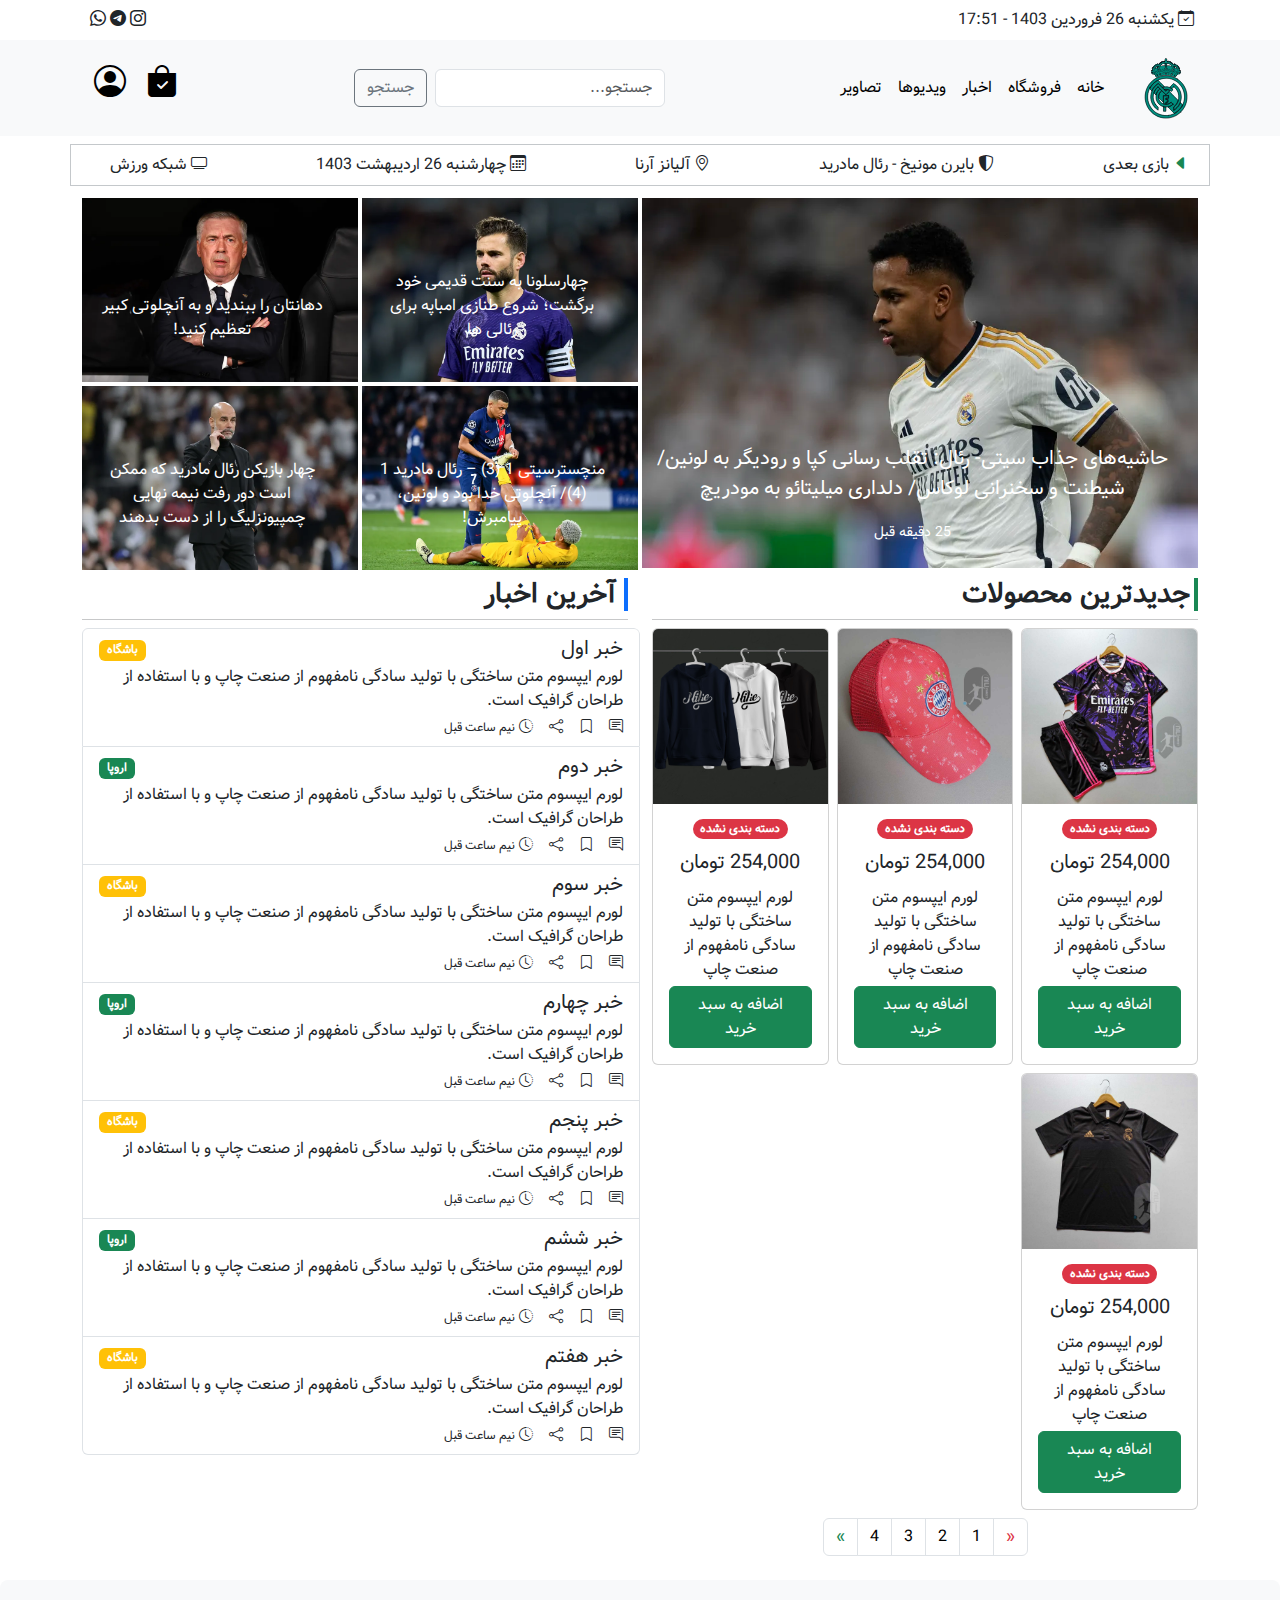
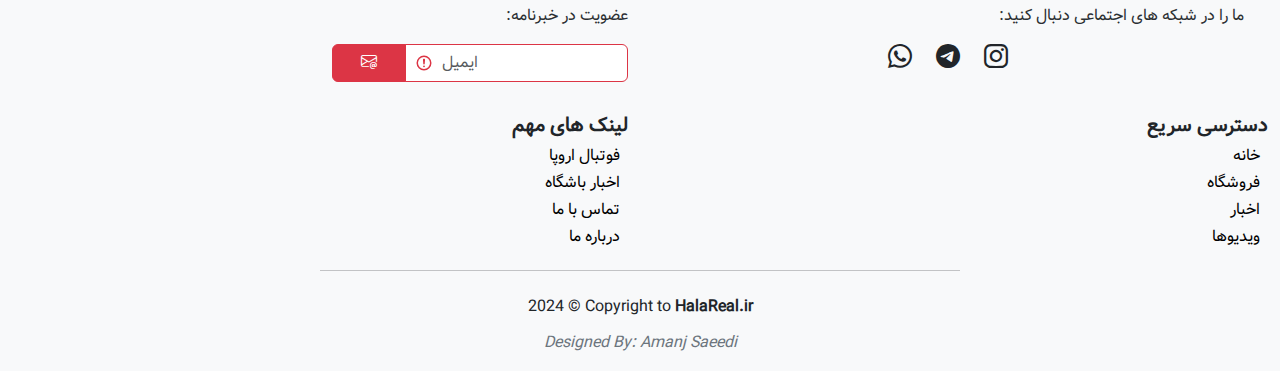
<file: index.html>
<!DOCTYPE html>
<html lang="fa" dir="rtl">
  <head>
    <meta charset="UTF-8" />
    <meta name="viewport" content="width=device-width, initial-scale=1.0" />
    <link rel="stylesheet" href="css/bootstrap.rtl.min.css" />
    <link rel="stylesheet" href="css/style.css" />
    <link
      rel="stylesheet"
      href="https://cdn.jsdelivr.net/npm/bootstrap-icons@1.11.3/font/bootstrap-icons.min.css"
    />
    <title>HALA REAL | هالا رئال</title>
  </head>
  <body>
    <header>
      <!-- top nav -->
      <nav class="navbar text-bg-white">
        <div class="container">
          <div class="d-flex flex-row justify-content-between ms-1">
            <div>
              <i class="bi bi-calendar-check me-1"></i
              ><span>یکشنبه 26 فروردین 1403</span>
            </div>
            <div><span>&nbsp;-&nbsp;17:51</span></div>
          </div>
          <ul class="navbar-nav d-flex flex-row me-1">
            <li class="nav-item me-3 me-lg-1">
              <a href="#"><i class="bi bi-instagram text-dark"></i></a>
            </li>
            <li class="nav-item me-3 me-lg-1">
              <a href="#"><i class="bi bi-telegram text-dark"></i></a>
            </li>
            <li class="nav-item me-3 me-lg-1">
              <a href="#"><i class="bi bi-whatsapp text-dark"></i></a>
            </li>
          </ul>
        </div>
      </nav>
      <!-- main nav -->
      <nav class="navbar navbar-expand-lg text-bg-light">
        <div class="container">
          <a
            href="#"
            class="navbar-brand"
            data-bs-toggle="tooltip"
            data-bs-placement="right"
            title="هالا رئال | Hala Real"
            ><img
              src="image/logo.svg"
              alt="real madrid news logo"
              width="70"
              height="70"
          /></a>
          <button
            class="navbar-toggler"
            type="button"
            data-bs-toggle="collapse"
            data-bs-target="#CollapseNav"
          >
            <span class="navbar-toggler-icon"></span>
          </button>
          <div class="collapse navbar-collapse" id="CollapseNav">
            <ul class="navbar-nav">
              <li class="nav-item"><a href="#" class="nav-link">خانه</a></li>
              <li class="nav-item"><a href="#" class="nav-link">فروشگاه</a></li>
              <li class="nav-item"><a href="#" class="nav-link">اخبار</a></li>
              <li class="nav-item">
                <a href="#" class="nav-link">ویدیوها</a>
              </li>
              <li class="nav-item">
                <a href="#" class="nav-link">تصاویر</a>
              </li>
            </ul>
            <form class="d-flex px-1 ms-auto w-auto">
              <input
                class="form-control me-2"
                type="search"
                placeholder="جستجو..."
                aria-label="Search"
              />
              <button class="btn btn-outline-secondary" type="submit">
                جستجو
              </button>
            </form>
            <ul
              class="navbar-nav d-flex flex-row justify-content-center ms-auto"
            >
              <li class="nav-item me-3 me-lg-1 justify-content-center">
                <a href="#" class="nav-link"
                  ><i class="bi bi-bag-check-fill h2"></i
                ></a>
              </li>
              <li class="nav-item dropdown dropdown-menu-start me-3 me-lg-1 h2">
                <a
                  href="#"
                  class="nav-link"
                  id="navbarDropdown"
                  role="button"
                  data-bs-toggle="dropdown"
                  aria-expanded="false"
                  ><i class="bi bi-person-circle"></i
                ></a>
                <ul class="dropdown-menu" aria-labelledby="navbarDropdown">
                  <li><a class="dropdown-item" href="#">پروفایل</a></li>
                  <li><a class="dropdown-item" href="#">سفارش ها</a></li>
                  <li><hr class="dropdown-divider" /></li>
                  <li>
                    <a class="dropdown-item" href="#">خروج</a>
                  </li>
                </ul>
              </li>
            </ul>
          </div>
        </div>
      </nav>
      <!-- next match -->
      <div class="container bg-white">
        <div class="row my-2 p-2 border border-1 border-secondary-subtle">
          <div class="d-md-flex flex-row justify-content-between">
            <div>
              <i class="bi bi-caret-left-fill text-success me-1"></i
              ><span>بازی بعدی</span>
            </div>
            <div>
              <i class="bi bi-shield-shaded me-1"></i
              ><span>بایرن مونیخ - رئال مادرید</span>
            </div>
            <div>
              <i class="bi bi-geo-alt me-1"></i><span>آلیانز آرنا</span>
            </div>
            <div>
              <i class="bi bi-calendar3 me-1"></i
              ><span>چهارشنبه 26 اردیبهشت 1403</span>
            </div>
            <div>
              <i class="bi bi-tv me-1"></i><span>شبکه ورزش</span>
              <span
                class="spinner-grow text-success"
                style="width: 15px; height: 15px"
              ></span>
            </div>
          </div>
        </div>
      </div>
      <!-- next match -->
    </header>
    <main>
      <div class="container">
        <div class="row g-1 my-2">
          <div class="col-lg-6">
            <div class="row">
              <div class="banner">
                <img src="image/slide (1).jpg" class="img-fluid" alt="" />
                <div class="banner-text">
                  <p class="lead">
                    حاشیه‌های جذاب سیتی- رئال: تقلب رسانی کپا و رودیگر به لونین/
                    شیطنت و سخنرانی لوکاس/ دلداری میلیتائو به مودریچ
                  </p>
                  <small>25 دقیقه قبل</small>
                </div>
              </div>
            </div>
          </div>
          <div class="col-lg-6">
            <div class="row row-cols-1 row-cols-lg-2 g-1">
              <div class="col">
                <div class="banner">
                  <img src="image/slide (2).jpg" class="img-fluid" alt="" />
                  <div class="banner-text">
                    <p>
                      چهارسلونا به سنت قدیمی خود برگشت؛ شروع طنازی امباپه برای
                      رئالی ها
                    </p>
                  </div>
                </div>
              </div>
              <div class="col">
                <div class="banner">
                  <img src="image/slide (3).jpg" class="img-fluid" alt="" />
                  <div class="banner-text">
                    <p>دهانتان را ببندید و به آنچلوتی کبیر تعظیم کنید!</p>
                  </div>
                </div>
              </div>
              <div class="col">
                <div class="banner">
                  <img src="image/slide (4).jpg" class="img-fluid" alt="" />
                  <div class="banner-text">
                    <p>
                      منچسترسیتی 1 (3) – رئال مادرید 1 (4)/ آنچلوتی خدا بود و
                      لونین، پیامبرش!
                    </p>
                  </div>
                </div>
              </div>
              <div class="col">
                <div class="banner">
                  <img src="image/slide (5).jpg" class="img-fluid" alt="" />
                  <div class="banner-text">
                    <p>
                      چهار بازیکن رئال مادرید که ممکن است دور رفت نیمه نهایی
                      چمپیونزلیگ را از دست بدهند
                    </p>
                  </div>
                </div>
              </div>
            </div>
          </div>
        </div>
      </div>
      <div class="container">
        <div class="row my-2">
          <div class="col-md-6">
            <!-- product header -->
            <div>
              <div class="h3 fw-bold border-4 border-start border-success ps-1">
                جدیدترین محصولات
              </div>
              <hr class="h2" />
            </div>
            <!-- products -->
            <div class="row row-cols-1 row-cols-md-2 row-cols-lg-3 g-2 mb-2">
              <div class="col">
                <div class="card">
                  <img
                    src="image/product (1).jpg"
                    class="card-img-top"
                    alt=""
                  />
                  <div class="card-body text-center">
                    <div class="card-subtitle mb-2 text-muted">
                      <small class="badge rounded-pill bg-danger"
                        >دسته بندی نشده</small
                      >
                    </div>
                    <div class="card-title lead">254,000 تومان</div>
                    <div class="card-text">
                      لورم ایپسوم متن ساختگی با تولید سادگی نامفهوم از صنعت چاپ
                    </div>
                    <a href="#" class="card-link btn btn-success mt-1 d-block"
                      >اضافه به سبد خرید</a
                    >
                  </div>
                </div>
              </div>
              <div class="col">
                <div class="card">
                  <img
                    src="image/product (2).jpg"
                    class="card-img-top"
                    alt=""
                  />
                  <div class="card-body text-center">
                    <div class="card-subtitle mb-2 text-muted">
                      <small class="badge rounded-pill bg-danger"
                        >دسته بندی نشده</small
                      >
                    </div>
                    <div class="card-title lead">254,000 تومان</div>
                    <div class="card-text">
                      لورم ایپسوم متن ساختگی با تولید سادگی نامفهوم از صنعت چاپ
                    </div>
                    <a href="#" class="card-link btn btn-success mt-1 d-block"
                      >اضافه به سبد خرید</a
                    >
                  </div>
                </div>
              </div>
              <div class="col">
                <div class="card">
                  <img
                    src="image/product (6).jpg"
                    class="card-img-top"
                    alt=""
                  />
                  <div class="card-body text-center">
                    <div class="card-subtitle mb-2 text-muted">
                      <small class="badge rounded-pill bg-danger"
                        >دسته بندی نشده</small
                      >
                    </div>
                    <div class="card-title lead">254,000 تومان</div>
                    <div class="card-text">
                      لورم ایپسوم متن ساختگی با تولید سادگی نامفهوم از صنعت چاپ
                    </div>
                    <a href="#" class="card-link btn btn-success mt-1 d-block"
                      >اضافه به سبد خرید</a
                    >
                  </div>
                </div>
              </div>
              <div class="col">
                <div class="card">
                  <img
                    src="image/product (4).jpg"
                    class="card-img-top"
                    alt=""
                  />
                  <div class="card-body text-center">
                    <div class="card-subtitle mb-2 text-muted">
                      <small class="badge rounded-pill bg-danger"
                        >دسته بندی نشده</small
                      >
                    </div>
                    <div class="card-title lead">254,000 تومان</div>
                    <div class="card-text">
                      لورم ایپسوم متن ساختگی با تولید سادگی نامفهوم از صنعت چاپ
                    </div>
                    <a href="#" class="card-link btn btn-success mt-1 d-block"
                      >اضافه به سبد خرید</a
                    >
                  </div>
                </div>
              </div>
            </div>
            <!-- products -->
            <!-- pagination -->
            <div class="row">
              <nav aria-label="Page navigation example">
                <ul class="pagination justify-content-center">
                  <li class="page-item">
                    <a
                      class="page-link text-danger"
                      href="#"
                      aria-label="Previous"
                    >
                      <span aria-hidden="true">&laquo;</span>
                    </a>
                  </li>
                  <li class="page-item"><a class="page-link" href="#">1</a></li>
                  <li class="page-item"><a class="page-link" href="#">2</a></li>
                  <li class="page-item"><a class="page-link" href="#">3</a></li>
                  <li class="page-item"><a class="page-link" href="#">4</a></li>
                  <li class="page-item">
                    <a
                      class="page-link text-success"
                      href="#"
                      aria-label="Next"
                    >
                      <span aria-hidden="true">&raquo;</span>
                    </a>
                  </li>
                </ul>
              </nav>
            </div>
            <!-- pagination -->
          </div>
          <div class="col-md-6">
            <div class="row">
              <!-- news bar -->
              <div>
                <div
                  class="h3 fw-bold border-4 border-start border-primary ps-2"
                >
                  آخرین اخبار
                </div>
                <hr class="h2" />
              </div>
              <!-- news -->
              <div
                class="list-group d-block overflow-y-auto"
                style="height: 900px"
              >
                <a
                  href="#"
                  class="list-group-item list-group-item-action"
                  aria-current="true"
                >
                  <div class="d-flex w-100 justify-content-between">
                    <h5 class="mb-1">خبر اول</h5>
                    <span><small class="badge bg-warning">باشگاه</small></span>
                  </div>
                  <p class="mb-1">
                    لورم ایپسوم متن ساختگی با تولید سادگی نامفهوم از صنعت چاپ و
                    با استفاده از طراحان گرافیک است.
                  </p>
                  <small
                    ><div class="d-flex flex-row justify-content-start">
                      <div><i class="bi bi-chat-right-text"></i></div>
                      <div class="ms-3"><i class="bi bi-bookmark"></i></div>
                      <div class="ms-3"><i class="bi bi-share"></i></div>
                      <div class="ms-3">
                        <span
                          ><i class="bi bi-clock-history"></i>&nbsp;<small
                            >نیم ساعت قبل</small
                          ></span
                        >
                      </div>
                    </div></small
                  >
                </a>
                <a href="#" class="list-group-item list-group-item-action">
                  <div class="d-flex w-100 justify-content-between">
                    <h5 class="mb-1">خبر دوم</h5>
                    <span><small class="badge bg-success">اروپا</small></span>
                  </div>
                  <p class="mb-1">
                    لورم ایپسوم متن ساختگی با تولید سادگی نامفهوم از صنعت چاپ و
                    با استفاده از طراحان گرافیک است.
                  </p>
                  <small
                    ><div class="d-flex flex-row justify-content-start">
                      <div><i class="bi bi-chat-right-text"></i></div>
                      <div class="ms-3"><i class="bi bi-bookmark"></i></div>
                      <div class="ms-3"><i class="bi bi-share"></i></div>
                      <div class="ms-3">
                        <span
                          ><i class="bi bi-clock-history"></i>&nbsp;<small
                            >نیم ساعت قبل</small
                          ></span
                        >
                      </div>
                    </div></small
                  >
                </a>
                <a href="#" class="list-group-item list-group-item-action">
                  <div class="d-flex w-100 justify-content-between">
                    <h5 class="mb-1">خبر سوم</h5>
                    <span><small class="badge bg-warning">باشگاه</small></span>
                  </div>
                  <p class="mb-1">
                    لورم ایپسوم متن ساختگی با تولید سادگی نامفهوم از صنعت چاپ و
                    با استفاده از طراحان گرافیک است.
                  </p>
                  <small
                    ><div class="d-flex flex-row justify-content-start">
                      <div><i class="bi bi-chat-right-text"></i></div>
                      <div class="ms-3"><i class="bi bi-bookmark"></i></div>
                      <div class="ms-3"><i class="bi bi-share"></i></div>
                      <div class="ms-3">
                        <span
                          ><i class="bi bi-clock-history"></i>&nbsp;<small
                            >نیم ساعت قبل</small
                          ></span
                        >
                      </div>
                    </div></small
                  >
                </a>
                <a href="#" class="list-group-item list-group-item-action">
                  <div class="d-flex w-100 justify-content-between">
                    <h5 class="mb-1">خبر چهارم</h5>
                    <span><small class="badge bg-success">اروپا</small></span>
                  </div>
                  <p class="mb-1">
                    لورم ایپسوم متن ساختگی با تولید سادگی نامفهوم از صنعت چاپ و
                    با استفاده از طراحان گرافیک است.
                  </p>
                  <small
                    ><div class="d-flex flex-row justify-content-start">
                      <div><i class="bi bi-chat-right-text"></i></div>
                      <div class="ms-3"><i class="bi bi-bookmark"></i></div>
                      <div class="ms-3"><i class="bi bi-share"></i></div>
                      <div class="ms-3">
                        <span
                          ><i class="bi bi-clock-history"></i>&nbsp;<small
                            >نیم ساعت قبل</small
                          ></span
                        >
                      </div>
                    </div></small
                  >
                </a>
                <a href="#" class="list-group-item list-group-item-action">
                  <div class="d-flex w-100 justify-content-between">
                    <h5 class="mb-1">خبر پنجم</h5>
                    <span><small class="badge bg-warning">باشگاه</small></span>
                  </div>
                  <p class="mb-1">
                    لورم ایپسوم متن ساختگی با تولید سادگی نامفهوم از صنعت چاپ و
                    با استفاده از طراحان گرافیک است.
                  </p>
                  <small
                    ><div class="d-flex flex-row justify-content-start">
                      <div><i class="bi bi-chat-right-text"></i></div>
                      <div class="ms-3"><i class="bi bi-bookmark"></i></div>
                      <div class="ms-3"><i class="bi bi-share"></i></div>
                      <div class="ms-3">
                        <span
                          ><i class="bi bi-clock-history"></i>&nbsp;<small
                            >نیم ساعت قبل</small
                          ></span
                        >
                      </div>
                    </div></small
                  >
                </a>
                <a href="#" class="list-group-item list-group-item-action">
                  <div class="d-flex w-100 justify-content-between">
                    <h5 class="mb-1">خبر ششم</h5>
                    <span><small class="badge bg-success">اروپا</small></span>
                  </div>
                  <p class="mb-1">
                    لورم ایپسوم متن ساختگی با تولید سادگی نامفهوم از صنعت چاپ و
                    با استفاده از طراحان گرافیک است.
                  </p>
                  <small
                    ><div class="d-flex flex-row justify-content-start">
                      <div><i class="bi bi-chat-right-text"></i></div>
                      <div class="ms-3"><i class="bi bi-bookmark"></i></div>
                      <div class="ms-3"><i class="bi bi-share"></i></div>
                      <div class="ms-3">
                        <span
                          ><i class="bi bi-clock-history"></i>&nbsp;<small
                            >نیم ساعت قبل</small
                          ></span
                        >
                      </div>
                    </div></small
                  >
                </a>
                <a href="#" class="list-group-item list-group-item-action">
                  <div class="d-flex w-100 justify-content-between">
                    <h5 class="mb-1">خبر هفتم</h5>
                    <span><small class="badge bg-warning">باشگاه</small></span>
                  </div>
                  <p class="mb-1">
                    لورم ایپسوم متن ساختگی با تولید سادگی نامفهوم از صنعت چاپ و
                    با استفاده از طراحان گرافیک است.
                  </p>
                  <small
                    ><div class="d-flex flex-row justify-content-start">
                      <div><i class="bi bi-chat-right-text"></i></div>
                      <div class="ms-3"><i class="bi bi-bookmark"></i></div>
                      <div class="ms-3"><i class="bi bi-share"></i></div>
                      <div class="ms-3">
                        <span
                          ><i class="bi bi-clock-history"></i>&nbsp;<small
                            >نیم ساعت قبل</small
                          ></span
                        >
                      </div>
                    </div>
                  </small>
                </a>
              </div>
              <!-- news -->
            </div>
          </div>
        </div>
      </div>
    </main>
    <footer class="mb-1">
      <div class="container-fluid bg-light rounded-top-3">
        <div class="row mt-2 p-4">
          <div class="col-md-6">
            <p class="text-secondary-emphasis">
              ما را در شبکه های اجتماعی دنبال کنید:
            </p>
            <div class="d-flex flex-row justify-content-center">
              <i class="bi bi-instagram text-dark h4"></i>
              <i class="bi bi-telegram text-dark h4 ms-2 ms-lg-4"></i>
              <i class="bi bi-whatsapp text-dark h4 ms-2 ms-lg-4"></i>
            </div>
          </div>
          <div class="col-md-6">
            <p class="text-secondary-emphasis">عضویت در خبرنامه:</p>
            <form action="" class="was-validated">
              <div class="input-group w-50">
                <input
                  type="email"
                  class="form-control"
                  placeholder="ایمیل"
                  required
                />
                <button class="btn btn-danger w-25" type="submit">
                  <i class="bi bi-envelope-at"></i>
                </button>
              </div>
            </form>
          </div>
        </div>
        <div class="row my-2">
          <div class="col-md-6">
            <h5 class="fw-bold">دسترسی سریع</h5>
            <ul class="list-unstyled ps-2">
              <li class="h6"><a class="nav-link" href="#">خانه</a></li>
              <li class="h6"><a class="nav-link" href="#">فروشگاه</a></li>
              <li class="h6"><a class="nav-link" href="#">اخبار</a></li>
              <li class="h6"><a class="nav-link" href="#">ویدیوها</a></li>
            </ul>
          </div>
          <div class="col-md-6">
            <h5 class="fw-bold">لینک های مهم</h5>
            <ul class="list-unstyled ps-2">
              <li class="h6">
                <a class="nav-link" href="#">فوتبال اروپا</a>
              </li>
              <li class="h6">
                <a class="nav-link" href="#">اخبار باشگاه</a>
              </li>
              <li class="h6"><a class="nav-link" href="#">تماس با ما</a></li>
              <li class="h6"><a class="nav-link" href="#">درباره ما</a></li>
            </ul>
          </div>
        </div>
        <div class="row" dir="ltr">
          <!-- Copyright -->
          <hr class="d-inline-block w-50 mx-auto" />
          <div class="text-center p-2 mb-1">
            2024 &copy; Copyright to
            <a class="text-reset fw-bold text-decoration-none" href="#"
              >HalaReal.ir</a
            >
          </div>
          <p class="text-center fst-italic text-secondary">
            Designed By: Amanj Saeedi
          </p>
          <!-- Copyright -->
        </div>
      </div>
    </footer>
    <!-- script -->
    <script src="js/bootstrap.bundle.min.js"></script>
  </body>
</html>
</file>
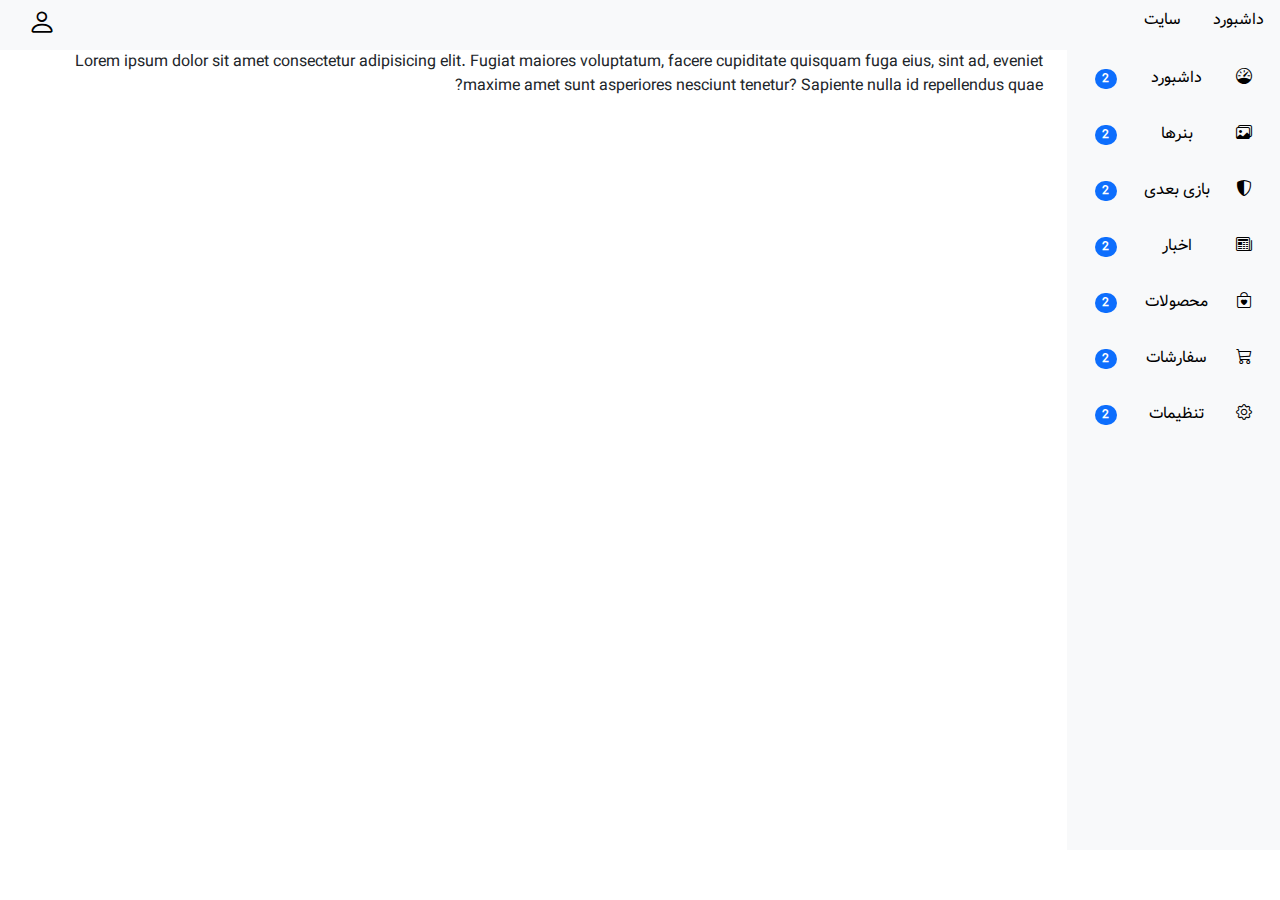
<file: dashboard.html>
<!DOCTYPE html>
<html lang="fa" dir="rtl">
  <head>
    <meta charset="UTF-8" />
    <meta name="viewport" content="width=device-width, initial-scale=1.0" />
    <link rel="stylesheet" href="css/bootstrap.rtl.min.css" />
    <link rel="stylesheet" href="css/style.css" />
    <link
      rel="stylesheet"
      href="https://cdn.jsdelivr.net/npm/bootstrap-icons@1.11.3/font/bootstrap-icons.min.css"
    />
    <title>Dashboard | داشبورد</title>
  </head>
  <body>
    <header>
      <div class="container-fluid">
        <div class="row">
          <ul class="nav text-bg-light">
            <li
              id="hambergur"
              class="nav-item d-block d-lg-none"
              onclick="openSidebar()"
            >
              <a href="#" class="nav-link"> <i class="bi bi-list h3"></i></a>
            </li>
            <li id="closebtn" class="nav-item d-none" onclick="closeSidebar()">
              <a href="#" class="nav-link"> <i class="bi bi-x-lg"></i></a>
            </li>
            <li class="nav-item">
              <a href="#" class="nav-link">داشبورد</a>
            </li>
            <li class="nav-item">
              <a href="#" class="nav-link">سایت</a>
            </li>
            <li class="nav-item ms-auto">
              <a href="#" class="nav-link"><i class="bi bi-person h3"></i></a>
            </li>
          </ul>
        </div>
      </div>
    </header>
    <main>
      <div class="container-fluid">
        <div class="row" style="height: 800px">
          <!-- sidebar -->
          <div
            id="dashboard-sidebar"
            class="text-bg-light h-100 d-none d-lg-block col-2"
          >
            <div class="d-flex flex-column">
              <a
                id="dashboard-item"
                class="d-flex flex-row justify-content-between"
              >
                <div><i class="bi bi-speedometer"></i></div>
                <div>داشبورد</div>
                <div><span class="badge rounded-pill bg-primary">2</span></div>
              </a>

              <a
                id="dashboard-item"
                class="d-flex flex-row justify-content-between"
              >
                <div><i class="bi bi-images"></i></div>
                <div>بنرها</div>
                <div><span class="badge rounded-pill bg-primary">2</span></div>
              </a>

              <a
                id="dashboard-item"
                class="d-flex flex-row justify-content-between"
              >
                <div><i class="bi bi-shield-shaded"></i></div>
                <div>بازی بعدی</div>
                <div><span class="badge rounded-pill bg-primary">2</span></div>
              </a>

              <a
                id="dashboard-item"
                class="d-flex flex-row justify-content-between"
              >
                <div><i class="bi bi-newspaper"></i></div>
                <div>اخبار</div>
                <div><span class="badge rounded-pill bg-primary">2</span></div>
              </a>

              <a
                id="dashboard-item"
                class="d-flex flex-row justify-content-between"
                data-bs-toggle="collapse"
                data-bs-target="#products"
              >
                <div><i class="bi bi-bag-heart"></i></div>
                <div>محصولات</div>
                <div><span class="badge rounded-pill bg-primary">2</span></div>
              </a>
              <!-- accordion -->
              <div id="products" class="collapse mx-auto">
                <div class="p-md-3 p-lg-2">تنظیمات 1</div>
                <div class="p-md-3 p-lg-2">تنظیمات 1</div>
                <div class="p-md-3 p-lg-2">تنظیمات 1</div>
                <div class="p-md-3 p-lg-2">تنظیمات 1</div>
              </div>
              <!-- accordion -->

              <a
                id="dashboard-item"
                class="d-flex flex-row justify-content-between"
              >
                <div><i class="bi bi-cart3"></i></div>
                <div>سفارشات</div>
                <div><span class="badge rounded-pill bg-primary">2</span></div>
              </a>

              <a
                id="dashboard-item"
                class="d-flex flex-row justify-content-between btn-dark"
                data-bs-toggle="collapse"
                data-bs-target="#setting"
              >
                <div><i class="bi bi-gear"></i></div>
                <div>تنظیمات</div>
                <div><span class="badge rounded-pill bg-primary">2</span></div>
              </a>
              <!-- accordion -->
              <div id="setting" class="collapse mx-auto">
                <div class="p-md-3 p-lg-2">تنظیمات 1</div>
                <div class="p-md-3 p-lg-2">تنظیمات 1</div>
                <div class="p-md-3 p-lg-2">تنظیمات 1</div>
                <div class="p-md-3 p-lg-2">تنظیمات 1</div>
              </div>
              <!-- accordion -->
            </div>
          </div>
          <!-- sidebar -->

          <!-- main window -->
          <div id="dashboard-main" class="col">
            <div class="container">
              Lorem ipsum dolor sit amet consectetur adipisicing elit. Fugiat
              maiores voluptatum, facere cupiditate quisquam fuga eius, sint ad,
              eveniet maxime amet sunt asperiores nesciunt tenetur? Sapiente
              nulla id repellendus quae?
            </div>
          </div>
          <!-- main window -->
        </div>
      </div>
    </main>
    <!-- scripts -->
    <script src="js/bootstrap.bundle.min.js"></script>
    <script src="js/main.js"></script>
  </body>
</html>
</file>
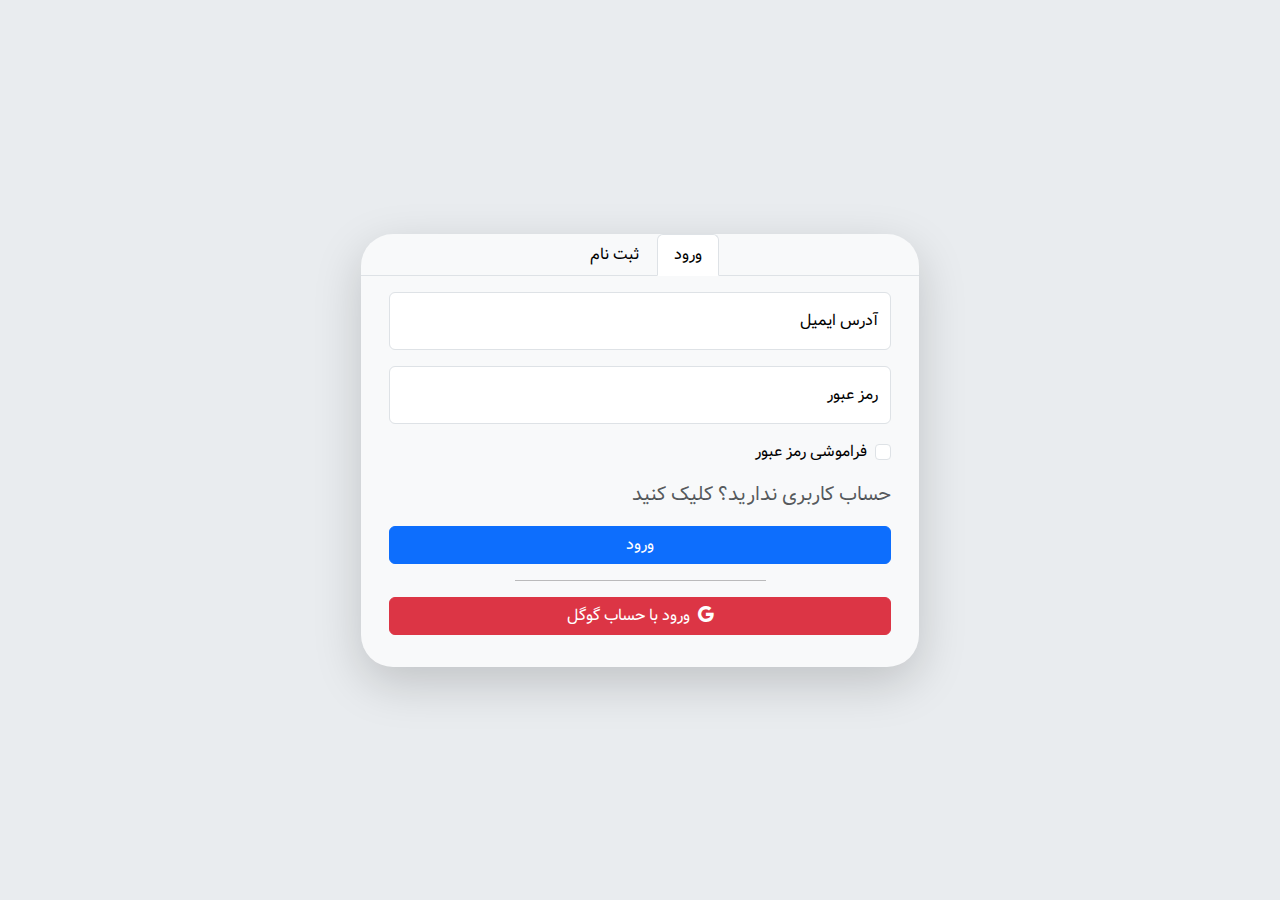
<file: login.html>
<!DOCTYPE html>
<html lang="fa" dir="rtl">
  <head>
    <meta charset="UTF-8" />
    <meta name="viewport" content="width=device-width, initial-scale=1.0" />
    <link rel="stylesheet" href="css/bootstrap.rtl.min.css" />
    <link
      rel="stylesheet"
      href="https://cdn.jsdelivr.net/npm/bootstrap-icons@1.11.3/font/bootstrap-icons.min.css"
    />
    <link rel="stylesheet" href="css/style.css" />
    <title>ورود</title>
  </head>
  <body class="bg-body-secondary">
    <div class="container">
      <div class="vh-100 d-flex align-items-center justify-content-center">
        <div class="row w-50 text-bg-light shadow-lg rounded-5">
          <!-- Nav tabs -->
          <ul class="nav nav-tabs justify-content-center">
            <li class="nav-item">
              <a
                id="voroud"
                class="nav-link active"
                data-bs-toggle="tab"
                href="#login"
                >ورود</a
              >
            </li>
            <li class="nav-item">
              <a
                id="sabtenam"
                class="nav-link"
                data-bs-toggle="tab"
                href="#signup"
                >ثبت نام</a
              >
            </li>
          </ul>
          <!-- Tab panes -->
          <div class="tab-content">
            <div class="tab-pane container active p-3" id="login">
              <!-- login form -->
              <form action="main.html" method="get">
                <div class="form-floating mb-3">
                  <input
                    type="email"
                    name="email"
                    class="form-control"
                    id="floatingInput"
                    placeholder="name@example.com"
                    required
                  />
                  <label for="floatingInput">آدرس ایمیل</label>
                </div>

                <div class="form-floating mb-3">
                  <input
                    type="password"
                    name="password"
                    class="form-control"
                    id="floatingPassword"
                    placeholder="Password"
                    required
                  />
                  <label for="floatingPassword">رمز عبور</label>
                </div>

                <div class="form-check mb-3">
                  <input
                    class="form-check-input"
                    type="checkbox"
                    value=""
                    id="flexCheckDefault"
                  />
                  <label class="form-check-label" for="flexCheckDefault">
                    فراموشی رمز عبور
                  </label>
                </div>

                <div>
                  <p class="lead text-muted">
                    حساب کاربری ندارید؟
                    <a href="#signup" onclick="showSignuptab()">کلیک کنید</a>
                  </p>
                </div>

                <div class="mb-3">
                  <button type="submit" class="btn btn-primary btn-block w-100">
                    ورود
                  </button>
                </div>

                <hr class="d-block w-50 mx-auto w-50 mb-3" />
                <div class="mb-3">
                  <button class="btn btn-danger btn-block w-100">
                    <i class="bi bi-google text-white d-inline-block me-1"></i>
                    ورود با حساب گوگل
                  </button>
                </div>
              </form>
              <!-- login form -->
            </div>
            <div class="tab-pane container p-3" id="signup">
              <!-- sign up form -->
              <form action="#" method="get">
                <div class="form-floating mb-3">
                  <input
                    type="text"
                    class="form-control"
                    id="floatingInput"
                    placeholder="name@example.com"
                  />
                  <label for="floatingInput">نام و نام خانوادگی</label>
                </div>

                <div class="form-floating mb-3">
                  <input
                    type="email"
                    class="form-control"
                    id="floatingInput"
                    placeholder="name@example.com"
                  />
                  <label for="floatingInput">آدرس ایمیل</label>
                </div>

                <div class="form-floating mb-3">
                  <input
                    type="password"
                    class="form-control"
                    id="floatingPassword"
                    placeholder="Password"
                  />
                  <label for="floatingPassword">رمز عبور</label>
                </div>

                <div class="form-floating mb-3">
                  <input
                    type="password"
                    class="form-control"
                    id="floatingPassword"
                    placeholder="Password"
                  />
                  <label for="floatingPassword">تکرار عبور</label>
                </div>

                <div class="mb-3">
                  <button type="submit" class="btn btn-primary btn-block w-100">
                    ثبت نام
                  </button>
                </div>

                <hr class="d-block w-50 mx-auto w-50 mb-3" />
                <div class="mb-3">
                  <button class="btn btn-danger btn-block w-100">
                    <i class="bi bi-google text-white d-inline-block me-1"></i>
                    ورود با حساب گوگل
                  </button>
                </div>
              </form>
              <!-- sign up form -->
            </div>
          </div>
        </div>
      </div>
    </div>
    <!-- scripts -->
    <script src="js/bootstrap.bundle.min.js"></script>
    <script src="js/main.js"></script>
  </body>
</html>
</file>
<file: css/style.css>
@font-face {
  font-family: vazir;
  src: url(../font/Vazir.woff2);
}

* {
  font-family: vazir !important;
}

a {
  cursor: pointer;
  text-decoration: none;
  color: inherit;
  transition: 0.2s;
}

.card {
  transition: all 0.2s ease;
  cursor: pointer;
}

.card:hover {
  box-shadow: 5px 6px 6px 2px #e9ecef;
  transform: scale(1.01);
}

.banner {
  position: relative;
  text-align: center;
  color: white;
}

.banner-text {
  position: absolute;
  bottom: 0.5rem;
  right: 1rem;
  padding: 1rem;
  font-size: 1rem;
}

.banner:hover {
  box-shadow: 1px #e9ecef;
  transform: scale(1.01);
}

.page-link {
  color: black;
}

#dashboard-item {
  padding: 1rem;
}

#dashboard-item:hover {
  cursor: pointer;
  border-style: solid;
  border-width: 0 5px 0 0;
  border-color: blue;
  color: blue;
  transform: scale(1.05);
}

.nav-link {
  color: black;
}
#dashboard-sidebar {
  transition: 0.5s;
}
</file>
